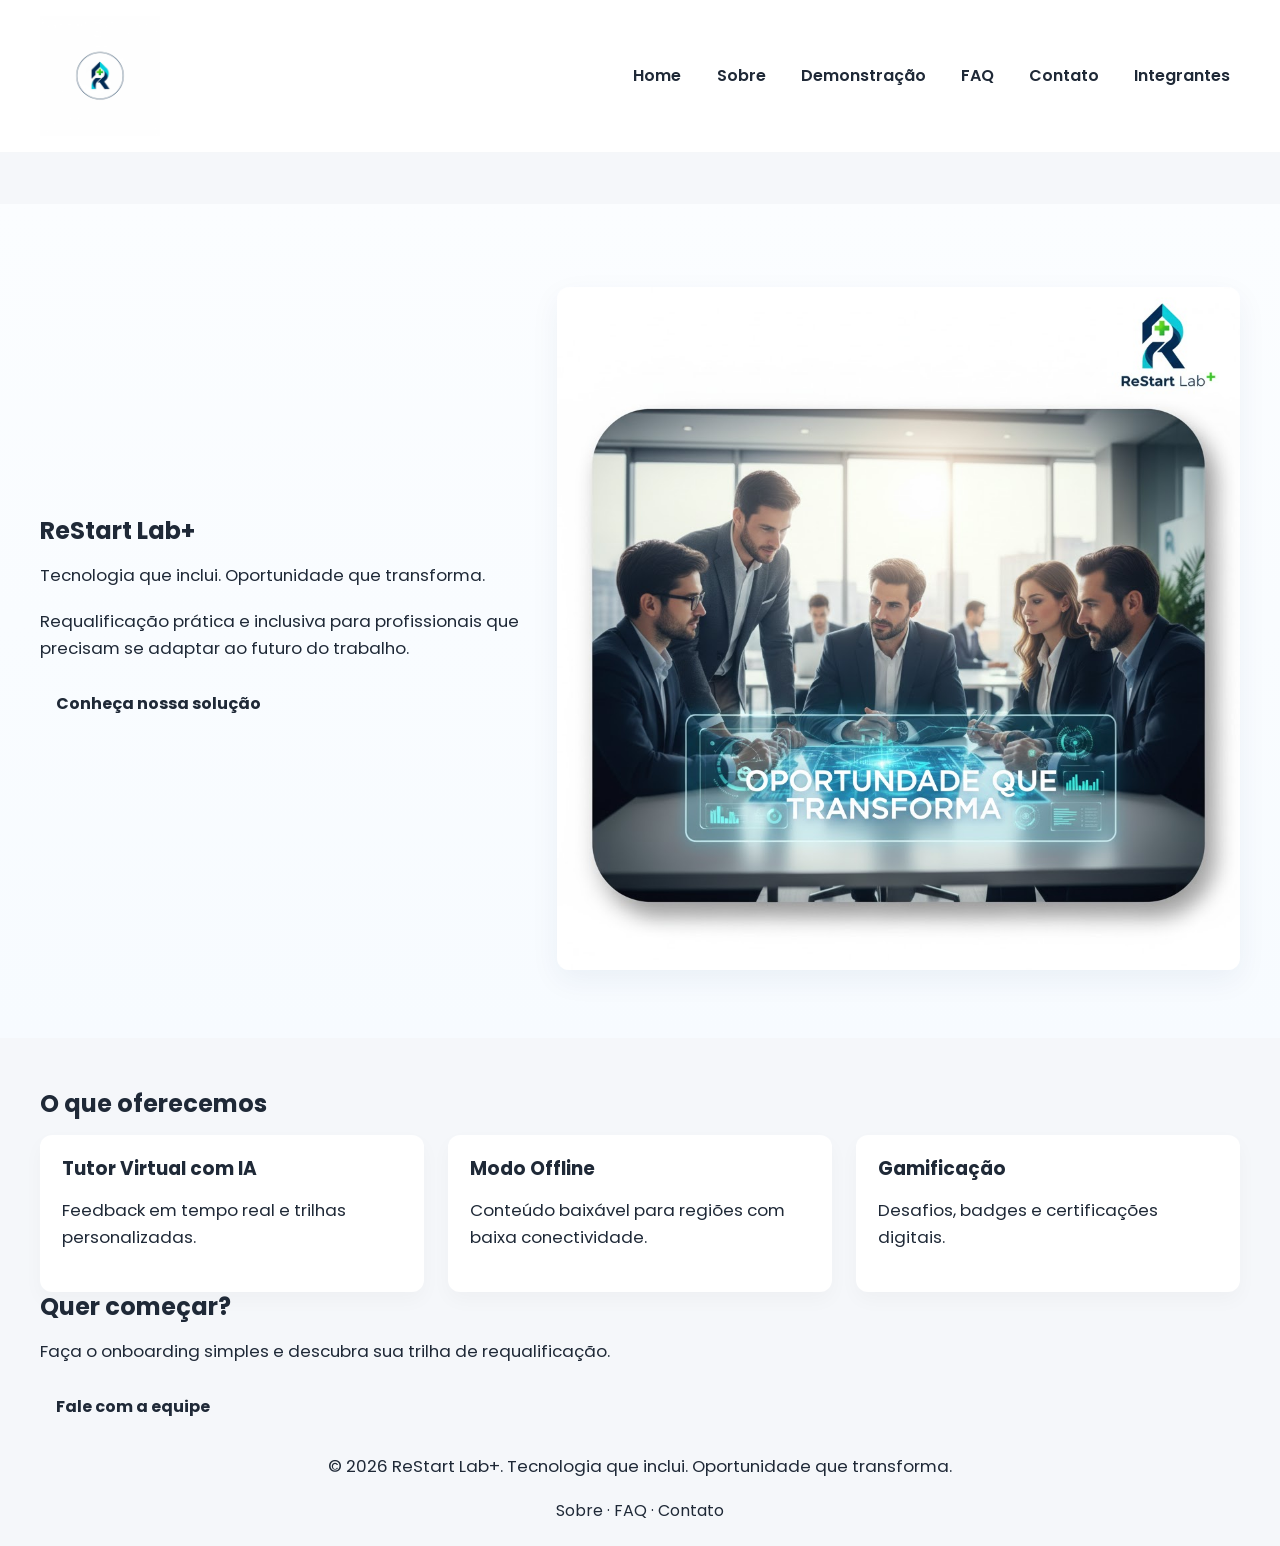
<file: index.html>
<!doctype html>
<html lang="pt-BR">
<head>
  <meta charset="utf-8" />
  <meta name="viewport" content="width=device-width,initial-scale=1" />
  <title>ReStart Lab+ — Tecnologia que inclui. Oportunidade que transforma.</title>
  <meta name="description" content="Plataforma de requalificação profissional inclusiva." />
  <link rel="stylesheet" href="css - estilização/reset.css" />
  <link rel="stylesheet" href="css - estilização/style_pages.css" />
  <link rel="stylesheet" href="css - estilização/components.css" />
  <link rel="stylesheet" href="css - estilização/responsividade.css" />
</head>
<body>
  <header class="site-header">
    <div class="container header-inner">
      <a href="index.html" class="brand">
        <img src="images_videos - images/logo.jpg" alt="ReStart Lab+ logo" class="logo">
      </a>
      <button id="btn-menu" class="hamburger" aria-label="Abrir menu">☰</button>
      <nav id="main-nav" class="main-nav" aria-label="Menu principal">
        <ul>
          <li><a href="index.html">Home</a></li>
          <li><a href="sobre.html">Sobre</a></li>
          <li><a href="demonstracao.html">Demonstração</a></li>
          <li><a href="faq.html">FAQ</a></li>
          <li><a href="contato.html">Contato</a></li>
          <li><a href="integrantes.html">Integrantes</a></li>
        </ul>
      </nav>
    </div>
  </header>

  <main>
    <section class="hero">
      <div class="container hero-inner">
        <div class="hero-text">
          <h1>ReStart Lab+</h1>
          <p class="slogan">Tecnologia que inclui. Oportunidade que transforma.</p>
          <p class="lead">Requalificação prática e inclusiva para profissionais que precisam se adaptar ao futuro do trabalho.</p>
          <a class="btn primary" href="solucao1.html">Conheça nossa solução</a>
        </div>
        <div class="hero-media">
          <img src="images_videos - images/hero_page index.jpg" alt="Ilustração ReStart Lab+" />
        </div>
      </div>
    </section>

    <section class="features container">
      <h2>O que oferecemos</h2>
      <div class="cards">
        <article class="card">
          <h3>Tutor Virtual com IA</h3>
          <p>Feedback em tempo real e trilhas personalizadas.</p>
        </article>
        <article class="card">
          <h3>Modo Offline</h3>
          <p>Conteúdo baixável para regiões com baixa conectividade.</p>
        </article>
        <article class="card">
          <h3>Gamificação</h3>
          <p>Desafios, badges e certificações digitais.</p>
        </article>
      </div>
    </section>

    <section class="callout container">
      <h2>Quer começar?</h2>
      <p>Faça o onboarding simples e descubra sua trilha de requalificação.</p>
      <a class="btn secondary" href="contato.html">Fale com a equipe</a>
    </section>
  </main>

  <footer class="site-footer">
    <div class="container">
      <p>© <span id="year"></span> ReStart Lab+. Tecnologia que inclui. Oportunidade que transforma.</p>
      <nav class="footer-nav">
        <a href="sobre.html">Sobre</a> · <a href="faq.html">FAQ</a> · <a href="contato.html">Contato</a>
      </nav>
    </div>
  </footer>

  <script src="js - pages_integration/menu.js"></script>
  <script src="js - pages_integration/hero.js"></script>
  <script src="js - pages_integration/pages_animation.js"></script>
  <script src="js - pages_integration/validation_forms.js"></script>
  
  <script>
    // pequeno script utilitário
    document.getElementById('year').textContent = new Date().getFullYear();
  </script>

  <!-- Botão Scroll to Top -->
  <button id="scrollTopBtn" class="scroll-top" aria-label="Voltar ao topo">↑</button>

</body>
</html>
</file>
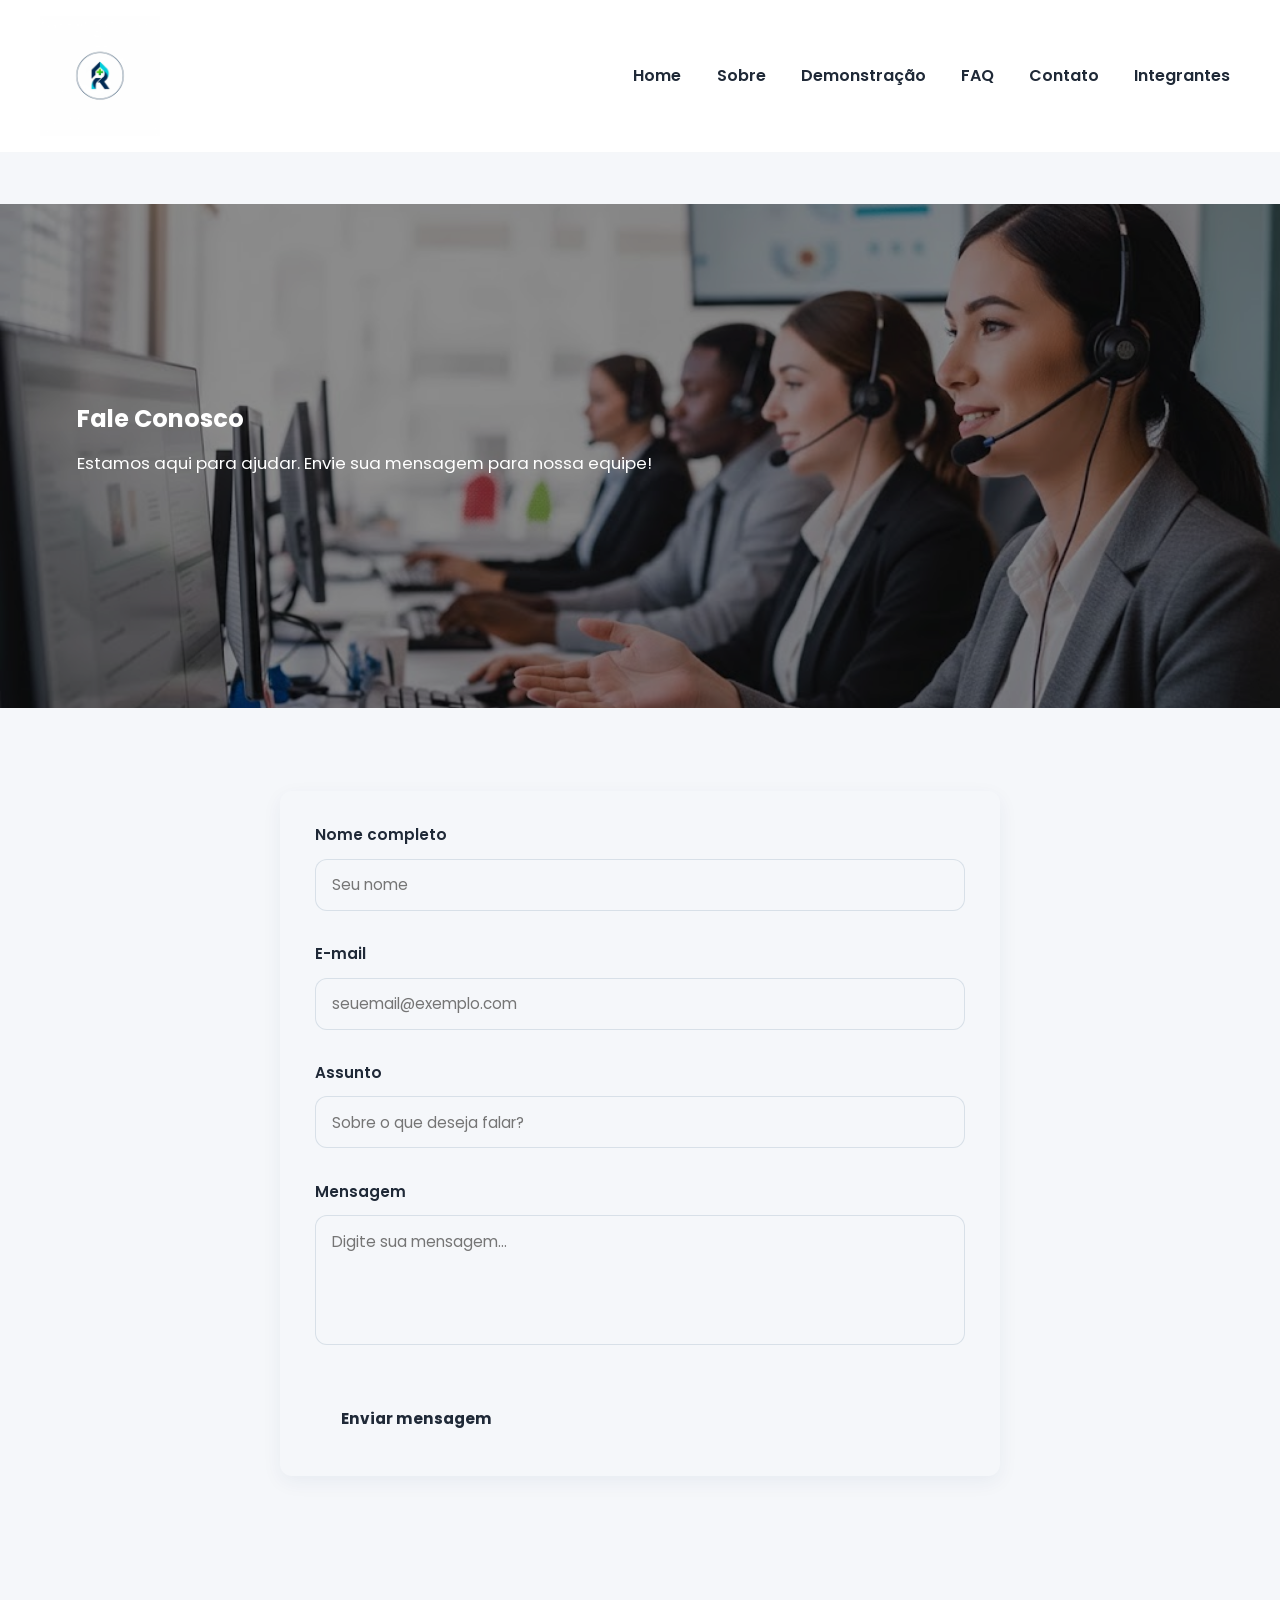
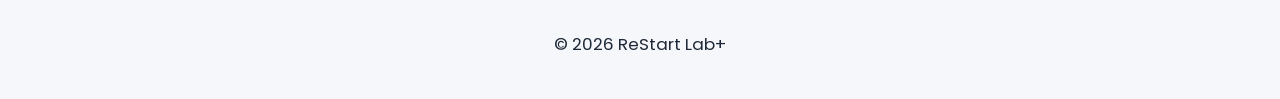
<file: contato.html>
<!doctype html>
<html lang="pt-BR">
<head>
  <meta charset="utf-8" />
  <meta name="viewport" content="width=device-width,initial-scale=1" />
  <title>Contato — ReStart Lab+</title>

  <link rel="stylesheet" href="css - estilização/reset.css" />
  <link rel="stylesheet" href="css - estilização/style_pages.css" />
  <link rel="stylesheet" href="css - estilização/components.css" />
  <link rel="stylesheet" href="css - estilização/responsividade.css" />

  <!-- estilo específico da página -->
  <link rel="stylesheet" href="css - pages adptativas/contato.css" />
</head>

<body>

  <!-- HEADER -->
  <header class="site-header">
    <div class="container header-inner">
      <a href="index.html" class="brand">
        <img src="images_videos - images/logo.jpg" alt="Logo ReStart Lab+" class ="logo">      </a>

      <button id="btn-menu" class="hamburger" aria-label="Abrir menu">☰</button>

      <nav id="main-nav" class="main-nav">
        <ul>
          <li><a href="index.html">Home</a></li>
          <li><a href="sobre.html">Sobre</a></li>
          <li><a href="demonstracao.html">Demonstração</a></li>
          <li><a href="faq.html">FAQ</a></li>
          <li><a href="contato.html" class="active">Contato</a></li>
          <li><a href="integrantes.html">Integrantes</a></li>
        </ul>
      </nav>
    </div>
  </header>


  <!-- ================= HERO CONTATO ================= -->
  <section class="hero-contato">
    <img src="images_videos - images/hero page_ contato.jpg" alt="Hero Contato" class="hero-img">

    <div class="hero-text">
      <h1>Fale Conosco</h1>
      <p>Estamos aqui para ajudar. Envie sua mensagem para nossa equipe!</p>
    </div>
  </section>


  <!-- ================= MAIN CONTENT ================= -->
  <main class="container">

    <section class="contact-section fade-up">

      <form class="contact-form" id="form-contato">

        <div class="form-group">
          <label for="nome">Nome completo</label>
          <input type="text" id="nome" name="nome" placeholder="Seu nome" required>
        </div>

        <div class="form-group">
          <label for="email">E-mail</label>
          <input type="email" id="email" name="email" placeholder="seuemail@exemplo.com" required>
        </div>

        <div class="form-group">
          <label for="assunto">Assunto</label>
          <input type="text" id="assunto" name="assunto" placeholder="Sobre o que deseja falar?" required>
        </div>

        <div class="form-group">
          <label for="mensagem">Mensagem</label>
          <textarea id="mensagem" name="mensagem" placeholder="Digite sua mensagem..." required></textarea>
        </div>

        <button type="submit" class="btn-cta">Enviar mensagem</button>

      </form>

      <p id="contato-status" class="form-status"></p>
    </section>

  </main>

  <footer class="site-footer container">
    <p>© <span id="year"></span> ReStart Lab+</p>
  </footer>


  <!-- SCRIPTS -->
  <script src="js - pages_integration/menu.js"></script>
  <script src="js - pages_integration/pages_animation.js"></script>
  <script src="js - pages_integration/validation_forms.js"></script>

  <script>
    document.getElementById('year').textContent = new Date().getFullYear();
  </script>

    <!-- Botão Scroll to Top -->
  <button id="scrollTopBtn" class="scroll-top" aria-label="Voltar ao topo">↑</button>

</body>
</html>
</file>
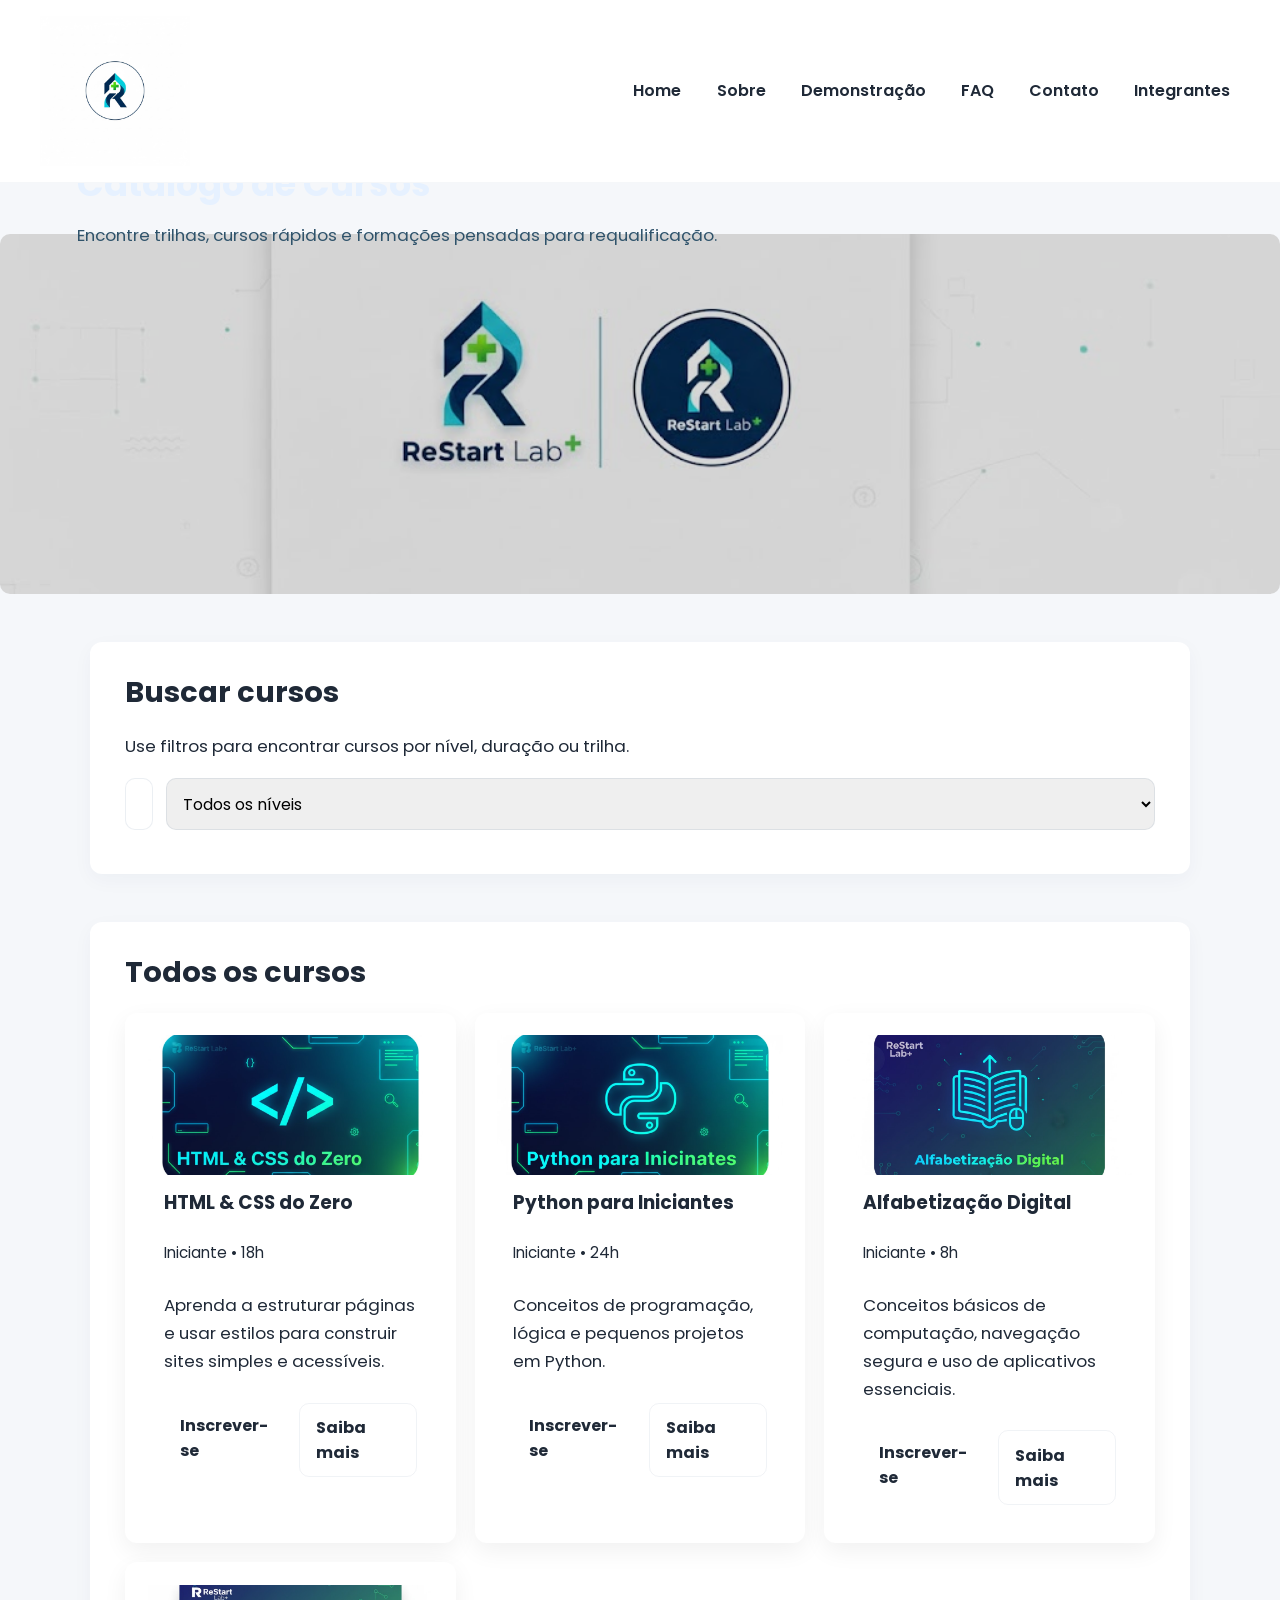
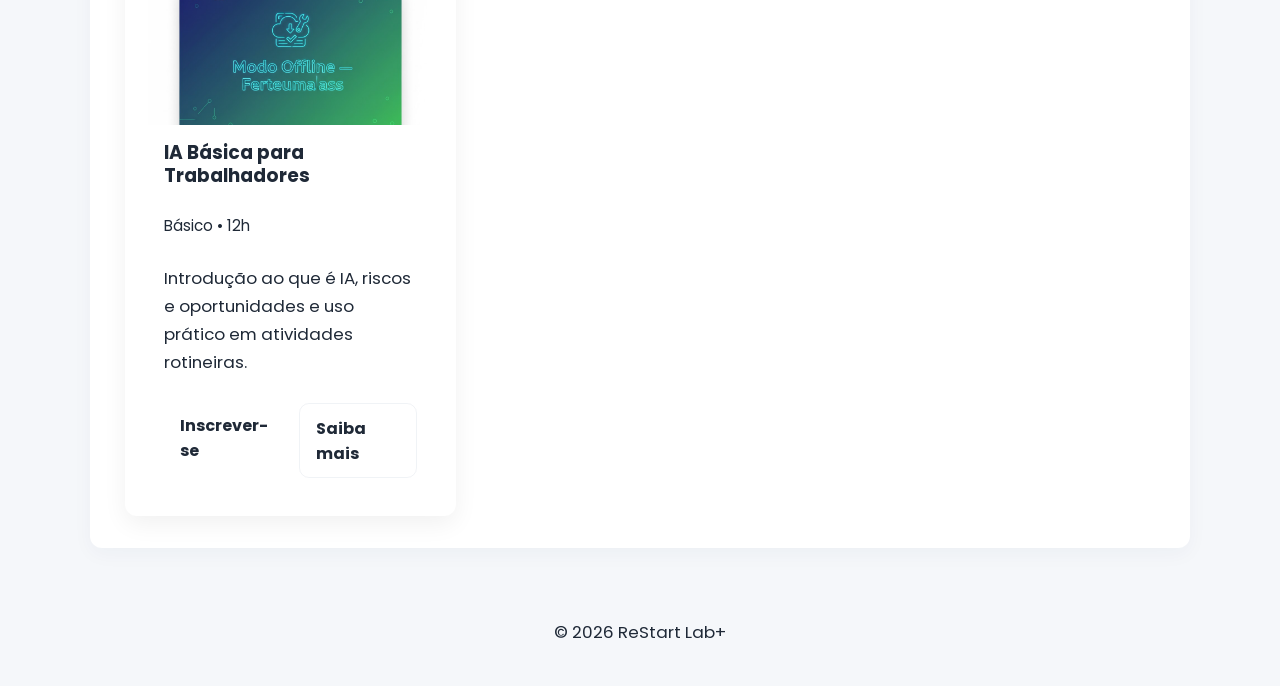
<file: cursos.html>
<!doctype html>
<html lang="pt-BR">
<head>
  <meta charset="utf-8" />
  <meta name="viewport" content="width=device-width,initial-scale=1" />
  <title>Cursos — ReStart Lab+</title>

  <link rel="stylesheet" href="css - estilização/reset.css" />
  <link rel="stylesheet" href="css - estilização/style_pages.css" />
  <link rel="stylesheet" href="css - estilização/components.css" />
  <link rel="stylesheet" href="css - pages adptativas/cursos.css" />
</head>
<body>
  <!-- HEADER (site padrão) -->
  <header class="site-header">
    <div class="container header-inner">
      <a href="index.html" class="brand">
        <img src="images_videos - images/logo.jpg" alt="ReStart Lab+" class="logo">
      </a>

      <button id="btn-menu" class="hamburger" aria-label="Abrir menu">☰</button>

      <nav id="main-nav" class="main-nav">
        <ul>
          <li><a href="index.html">Home</a></li>
          <li><a href="sobre.html">Sobre</a></li>
          <li><a href="demonstracao.html">Demonstração</a></li>
          <li><a href="faq.html">FAQ</a></li>
          <li><a href="contato.html">Contato</a></li>
          <li><a href="integrantes.html">Integrantes</a></li>
        </ul>
      </nav>
    </div>
  </header>

  <!-- HERO -->
  <section class="hero-single">
    <img src="images_videos - images/hero page_integrante.jpg" alt="Catálogo de cursos ReStart Lab+">
    <div class="hero-text">
      <h1>Catálogo de Cursos</h1>
      <p>Encontre trilhas, cursos rápidos e formações pensadas para requalificação.</p>
    </div>
  </section>

  <main class="container">
    <section class="section fade-up">
      <h2>Buscar cursos</h2>
      <p>Use filtros para encontrar cursos por nível, duração ou trilha.</p>

      <div class="search-row" style="display:flex; gap:.8rem; margin-top:1rem;">
        <input type="search" placeholder="Pesquisar curso (ex.: Python, HTML, IA)" style="flex:1; padding:.8rem; border-radius:10px; border:1px solid rgba(8,58,101,0.08);" />
        <select style="padding:.8rem; border-radius:10px; border:1px solid rgba(8,58,101,0.08);">
          <option>Todos os níveis</option>
          <option>Iniciante</option>
          <option>Intermediário</option>
          <option>Avançado</option>
        </select>
      </div>
    </section>

    <!-- grid de cursos -->
    <section class="section">
      <h2>Todos os cursos</h2>

      <div class="cards-container demo-grid">
        <!-- Real: HTML & CSS -->
        <article class="card course-card fade-up">
          <img src="images_videos - images/cursos - card1.jpg" alt="HTML & CSS do Zero">
          <div class="card-body">
            <h3>HTML & CSS do Zero</h3>
            <p class="meta">Iniciante • 18h</p>
            <p>Aprenda a estruturar páginas e usar estilos para construir sites simples e acessíveis.</p>
            <div class="card-actions">
              <a class="btn primary" href="#">Inscrever-se</a>
              <a class="btn ghost" href="#">Saiba mais</a>
            </div>
          </div>
        </article>

        <!-- Real: Python -->
        <article class="card course-card fade-up">
          <img src="images_videos - images/cursos - card2.jpg" alt="Python para Iniciantes">
          <div class="card-body">
            <h3>Python para Iniciantes</h3>
            <p class="meta">Iniciante • 24h</p>
            <p>Conceitos de programação, lógica e pequenos projetos em Python.</p>
            <div class="card-actions">
              <a class="btn primary" href="#">Inscrever-se</a>
              <a class="btn ghost" href="#">Saiba mais</a>
            </div>
          </div>
        </article>

        <!-- Fictício: Alfabetização Digital -->
        <article class="card course-card fade-up">
          <img src="images_videos - images/cursos - card3.jpg" alt="Alfabetização Digital">
          <div class="card-body">
            <h3>Alfabetização Digital</h3>
            <p class="meta">Iniciante • 8h</p>
            <p>Conceitos básicos de computação, navegação segura e uso de aplicativos essenciais.</p>
            <div class="card-actions">
              <a class="btn primary" href="#">Inscrever-se</a>
              <a class="btn ghost" href="#">Saiba mais</a>
            </div>
          </div>
        </article>

        <!-- Fictício: IA Básica -->
        <article class="card course-card fade-up">
          <img src="images_videos - images/demonstração - card4.jpg" alt="IA Básica para Trabalhadores">
          <div class="card-body">
            <h3>IA Básica para Trabalhadores</h3>
            <p class="meta">Básico • 12h</p>
            <p>Introdução ao que é IA, riscos e oportunidades e uso prático em atividades rotineiras.</p>
            <div class="card-actions">
              <a class="btn primary" href="#">Inscrever-se</a>
              <a class="btn ghost" href="#">Saiba mais</a>
            </div>
          </div>
        </article>

        <!-- mais cursos… (replicar conforme necessário) -->
      </div>
    </section>

  </main>

  <footer class="site-footer container">
    <p>© <span id="year-courses"></span> ReStart Lab+</p>
  </footer>

  <script src="js - pages_integration/menu.js"></script>
  <script src="js - pages_integration/pages_animation.js"></script>
  <script>document.getElementById('year-courses').textContent = new Date().getFullYear();</script>

    <!-- Botão Scroll to Top -->
  <button id="scrollTopBtn" class="scroll-top" aria-label="Voltar ao topo">↑</button>

</body>
</html>
</file>
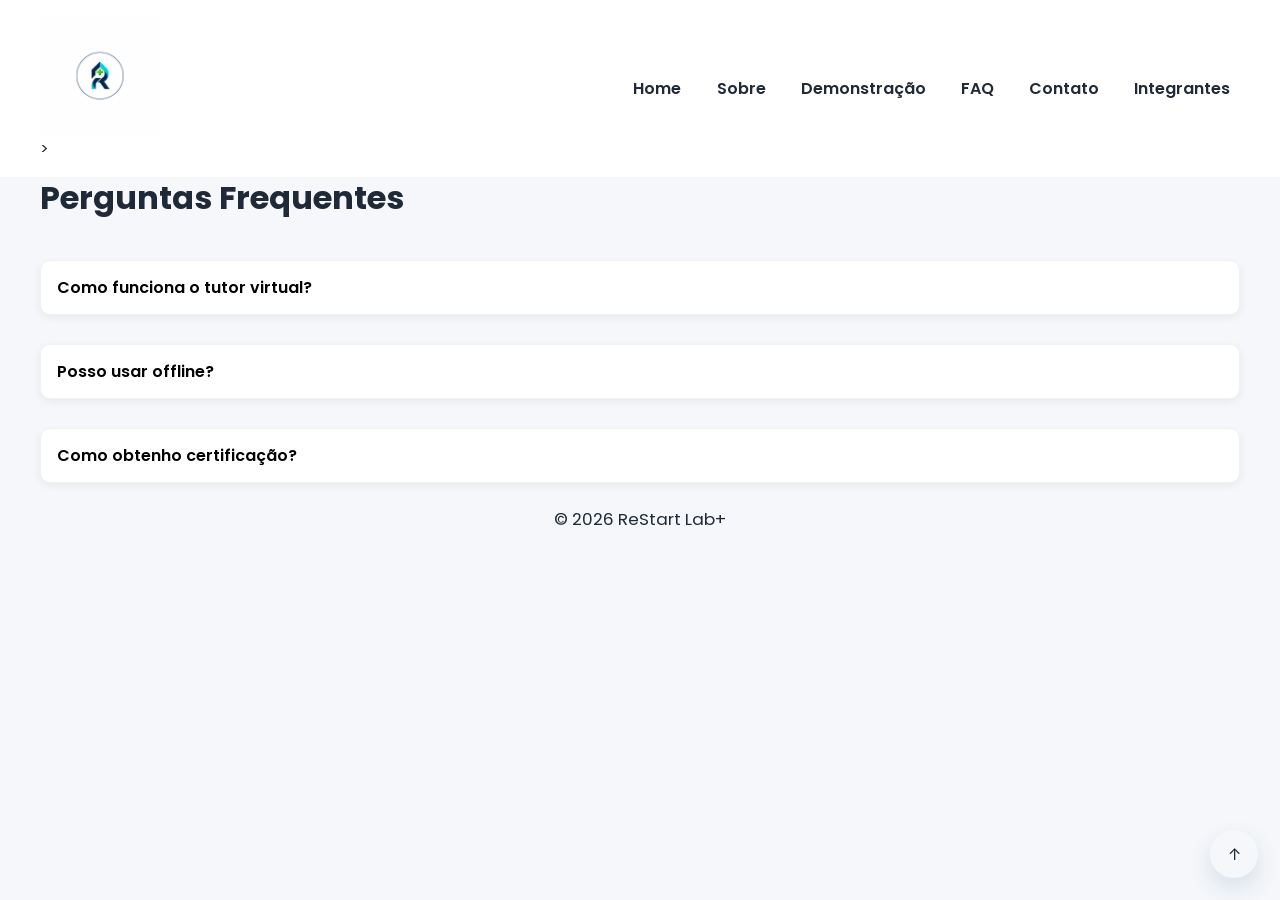
<file: faq.html>
<!doctype html>
<html lang="pt-BR">
<head>
  <meta charset="utf-8" />
  <meta name="viewport" content="width=device-width,initial-scale=1" />
  <title>FAQ — ReStart Lab+</title>
  <link rel="stylesheet" href="css - estilização/reset.css" />
  <link rel="stylesheet" href="css - estilização/style_pages.css" />
  <link rel="stylesheet" href="css - estilização/components.css" />
  <link rel="stylesheet" href="css - estilização/responsividade.css" />

   <!-- estilo específico da página -->
  <link rel="stylesheet" href="css - pages adptativas/faq.css" />
</head>
<body>
  <!-- header/nav -->
  <header class="site-header">
    <div class="container header-inner">
      <a href="index.html" class="brand"><img src="images_videos - images/logo.jpg " alt="Logo ReStart Lab+"  class ="logo"> ></a>
      <button id="btn-menu" class="hamburger" aria-label="Abrir menu">☰</button>
      <nav id="main-nav" class="main-nav">
        <ul>
          <li><a href="index.html">Home</a></li>
          <li><a href="sobre.html">Sobre</a></li>
          <li><a href="demonstracao.html">Demonstração</a></li>
          <li><a href="faq.html">FAQ</a></li>
          <li><a href="contato.html">Contato</a></li>
          <li><a href="integrantes.html">Integrantes</a></li>
        </ul>
      </nav>
    </div>
  </header>

  <main class="container">
    <h1>Perguntas Frequentes</h1>
    <div class="faq">
      <button class="faq-question">Como funciona o tutor virtual?</button>
      <div class="faq-answer">O tutor usa regras e IA para sugerir trilhas e dar feedback prático.</div>

      <button class="faq-question">Posso usar offline?</button>
      <div class="faq-answer">Sim — o modo offline baixa trilhas selecionadas.</div>

      <button class="faq-question">Como obtenho certificação?</button>
      <div class="faq-answer">Ao completar os módulos e passar nas avaliações, você obtém um certificado digital.</div>
    </div>
  </main>

  <footer class="site-footer container">
    <p>© <span id="year4"></span> ReStart Lab+</p>
  </footer>
   
  <script src="js - pages_integration/menu.js"></script>
  <script src="js - pages_integration/hero.js"></script>
  <script src="js - pages_integration/pages_animation.js"></script>
  <script src="js - pages_integration/validation_forms.js"></script>

  <script src="js - pages_integration/faq.js"></script>
 

  <script>document.getElementById('year4').textContent = new Date().getFullYear();</script>
  
  <!-- Botão Scroll to Top -->
  <button id="scrollTopBtn" class="scroll-top" aria-label="Voltar ao topo">↑</button>
</body>
</html>
</file>
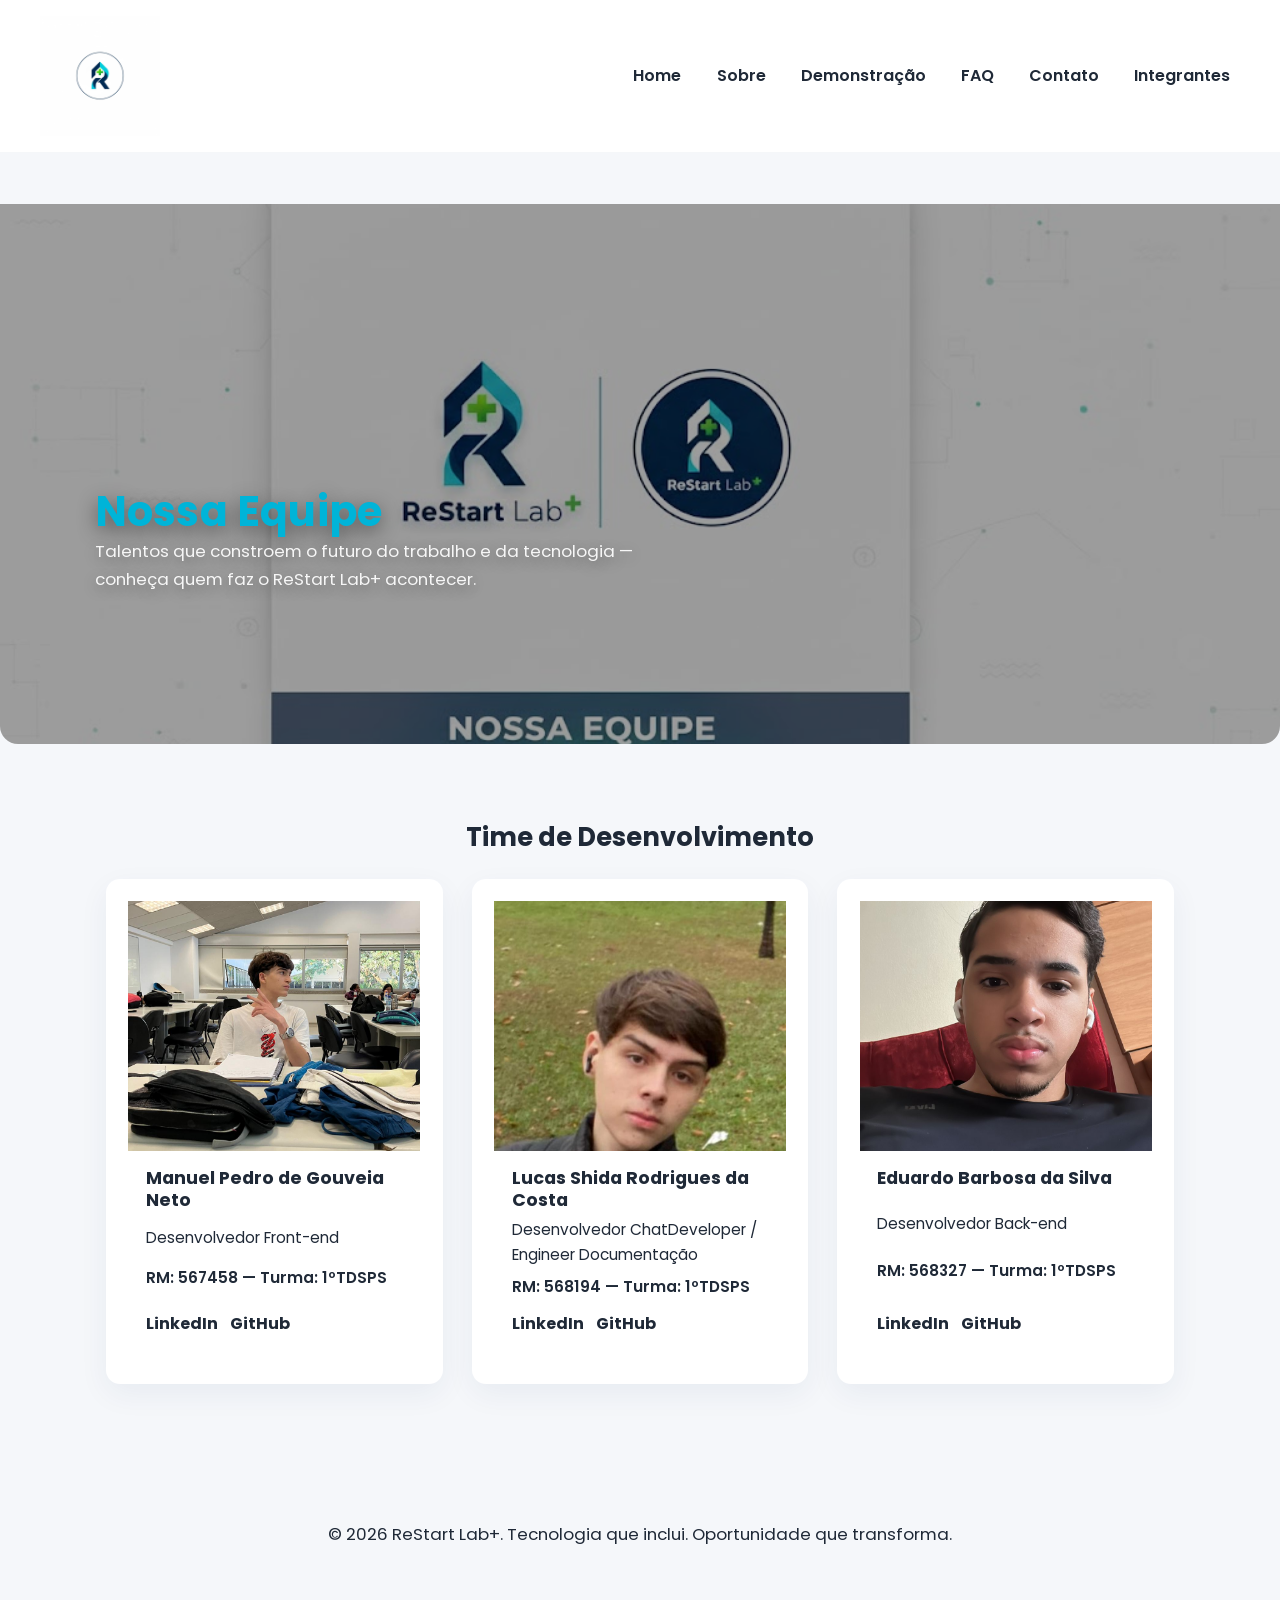
<file: integrantes.html>
<!doctype html>
<html lang="pt-BR">
<head>
  <meta charset="utf-8" />
  <meta name="viewport" content="width=device-width,initial-scale=1" />
  <title>Integrantes — ReStart Lab+</title>

  <!-- estilos globais (já existentes no projeto) -->
  <link rel="stylesheet" href="css - estilização/reset.css" />
  <link rel="stylesheet" href="css - estilização/style_pages.css" />
  <link rel="stylesheet" href="css - estilização/components.css" />
  <link rel="stylesheet" href="css - estilização/responsividade.css" />

  <!-- estilo específico da página -->
  <link rel="stylesheet" href="css - pages adptativas/integrantes.css   " />
</head>
<body>
  <!-- Header / Nav: reutilizar o mesmo markup do index -->
  <header class="site-header">
    <div class="container header-inner">
      <a href="index.html" class="brand"><img src="images_videos - images/logo.jpg" alt="ReStart Lab+ logo" class="logo"></a>
      <button id="btn-menu" class="hamburger" aria-label="Abrir menu">☰</button>
      <nav id="main-nav" class="main-nav" aria-label="Menu principal">
        <ul>
          <li><a href="index.html">Home</a></li>
          <li><a href="sobre.html">Sobre</a></li>
          <li><a href="demonstracao.html">Demonstração</a></li>
          <li><a href="faq.html">FAQ</a></li>
          <li><a href="contato.html">Contato</a></li>
          <li><a href="integrantes.html" aria-current="page">Integrantes</a></li>
        </ul>
      </nav>
    </div>
  </header>

  <!-- HERO com imagem (image path vindo do upload) -->
  <section class="hero-integrantes">
    <img src="images_videos - images/hero page_integrante.jpg" alt="Nossa equipe - ReStart Lab+" class="hero-img">
    <div class="hero-text fade-up">
      <h1>Nossa Equipe</h1>
      <p>Talentos que constroem o futuro do trabalho e da tecnologia — conheça quem faz o ReStart Lab+ acontecer.</p>
    </div>
  </section>

  <main class="container">
    <section class="integrantes-section">
      <h2>Time de Desenvolvimento</h2>

      <div class="cards-container">
        <!-- Card 1 -->
        <article class="card fade-up">
          <img src="images_videos - images/Manuel Pedro_integrante.jpg" alt="Manuel Pedro">
          <div class="card-body">
            <h3>Manuel Pedro de Gouveia Neto</h3>
            <p>Desenvolvedor Front-end</p>
            <p class="rm">RM: 567458 — Turma: 1ºTDSPS</p>
            <div class="links">
              <a href="https://www.linkedin.com/in/manuel-pedro-gouveia-neto-89928638a/" target="_blank" rel="noopener">LinkedIn</a>
              <a href="https://github.com/Mpescorpion" target="_blank" rel="noopener">GitHub</a>
            </div>
          </div>
        </article>

        <!-- Card 2 -->
        <article class="card fade-up">
          <img src="images_videos - images/Lucas shida_integrante.jpg" alt="Lucas Shida">
          <div class="card-body">
            <h3>Lucas Shida Rodrigues da Costa</h3>
            <p>Desenvolvedor ChatDeveloper / Engineer Documentação</p>
            <p class="rm">RM: 568194 — Turma: 1ºTDSPS</p>
            <div class="links">
              <a href="http://www.linkedin.com/in/lucas-shida" target="_blank" rel="noopener">LinkedIn</a>
              <a href="https://github.com/LucasShida" target="_blank" rel="noopener">GitHub</a>
            </div>
          </div>
        </article>

        <!-- Card 3 -->
        <article class="card fade-up">
          <img src="images_videos - images/Eduardo Barbosa_integrante.jpg" alt="Eduardo Barbosa">
          <div class="card-body">
            <h3>Eduardo Barbosa da Silva</h3>
            <p>Desenvolvedor Back-end</p>
            <p class="rm">RM: 568327 — Turma: 1ºTDSPS</p>
            <div class="links">
              <a href="https://www.linkedin.com/in/eduardo-barbosa-9a2a8a37b" target="_blank" rel="noopener">LinkedIn</a>
              <a href="https://github.com/Eduardo-web7" target="_blank" rel="noopener">GitHub</a>
            </div>
          </div>
        </article>

        <!-- Adicione mais cards conforme necessário -->
      </div>
    </section>
  </main>

  <footer class="site-footer container">
    <p>© <span id="yearTeam"></span> ReStart Lab+. Tecnologia que inclui. Oportunidade que transforma.</p>
  </footer>

  <!-- scripts -->
  <script src="js - pages_integration/menu.js"></script>
  <script src="js - pages_integration/hero.js"></script>
  <script src="js - pages_integration/pages_animation.js"></script>
  <script src="js - pages_integration/validation_forms.js"></script>
  <script src="js - pages_integration/integrantes_animation.js"></script>
  
  <script>
    document.getElementById('yearTeam').textContent = new Date().getFullYear();
  </script>

  <!-- Botão Scroll to Top -->
 <button id="scrollTopBtn" class="scroll-top" aria-label="Voltar ao topo">↑</button>

</body>
</html>
</file>
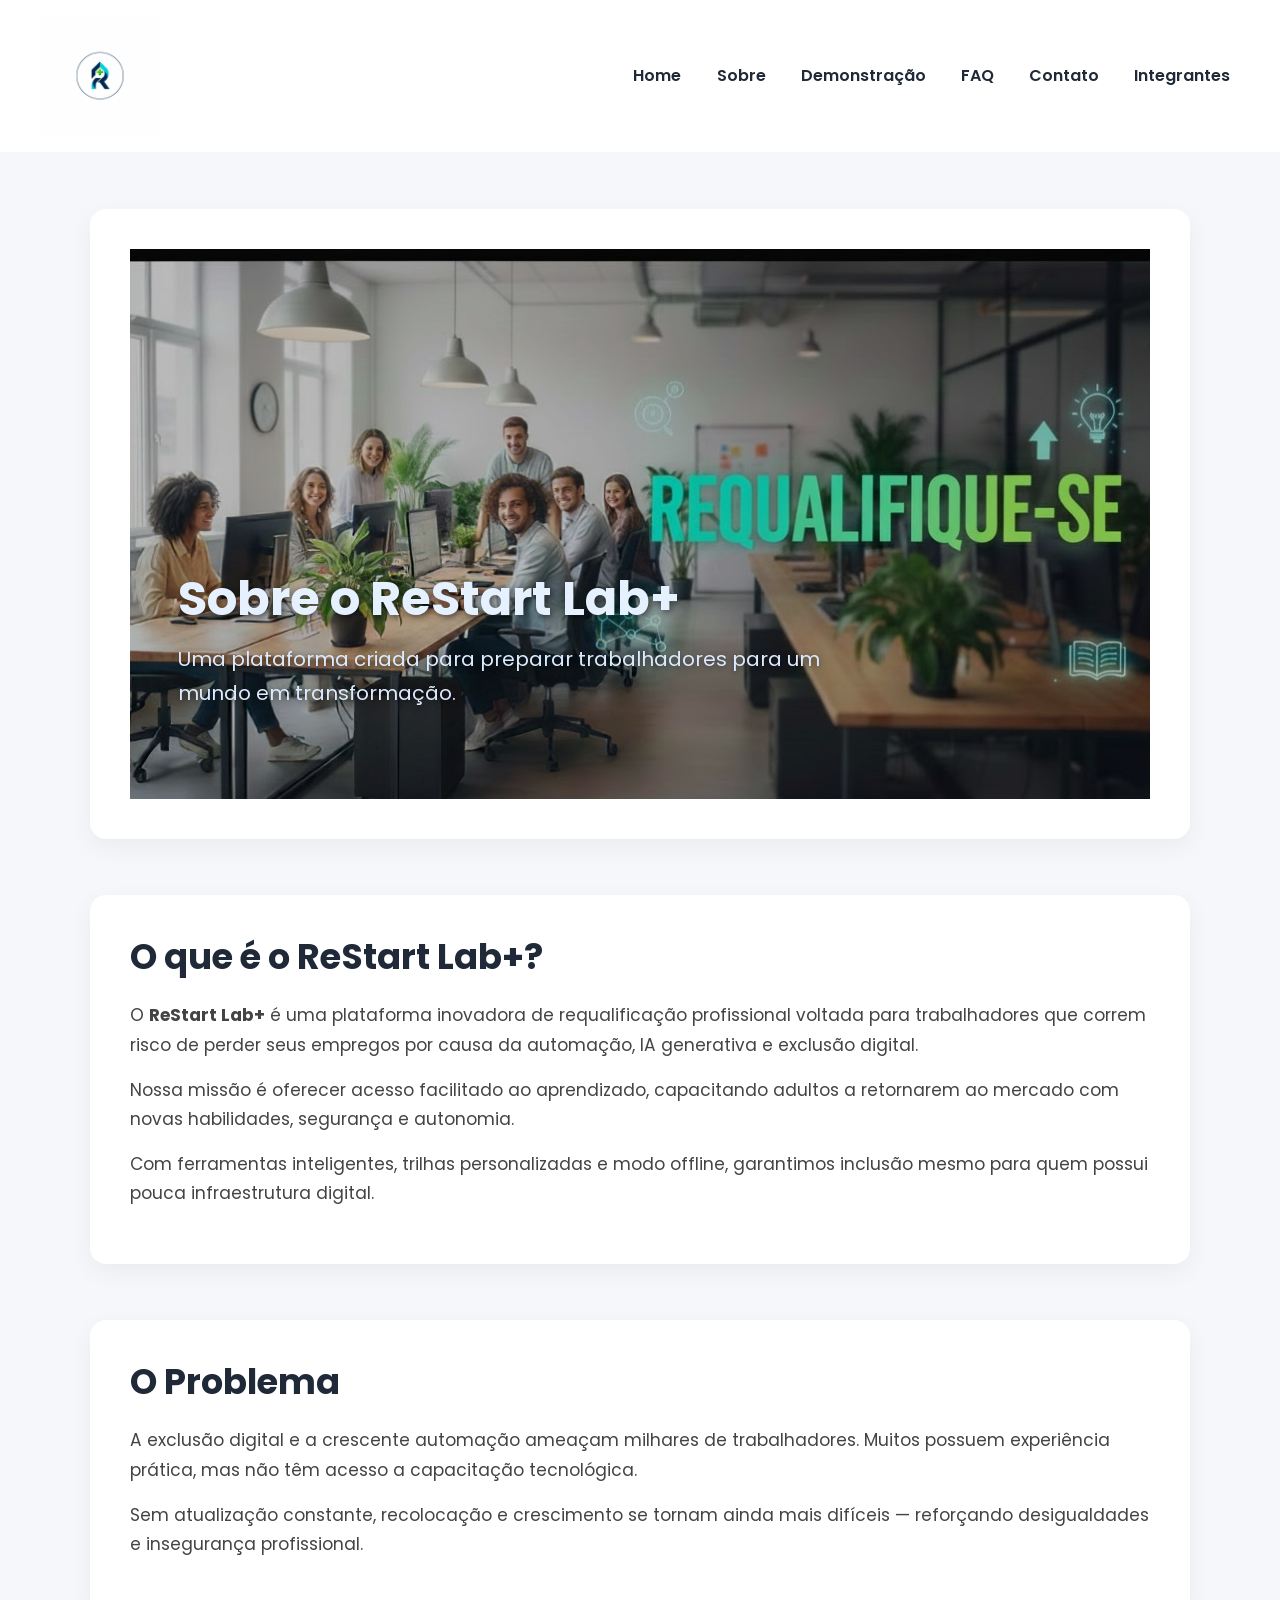
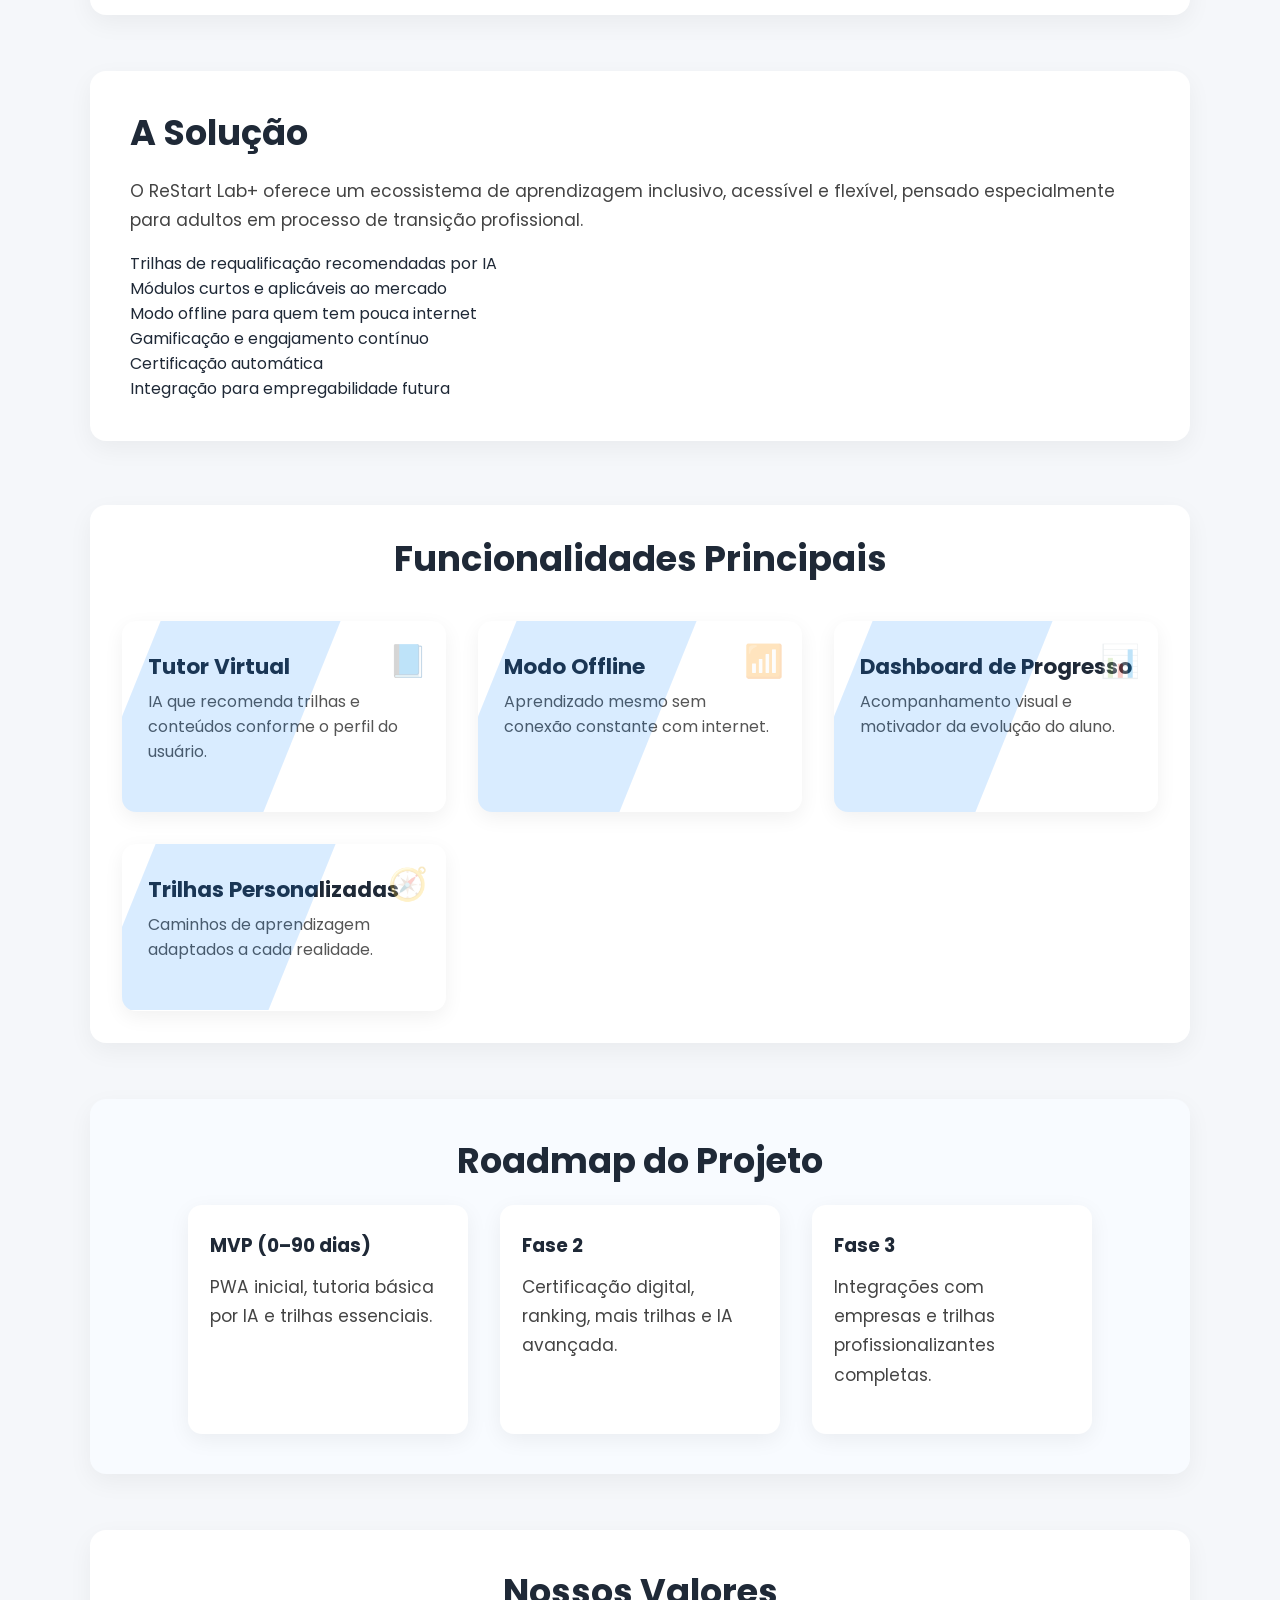
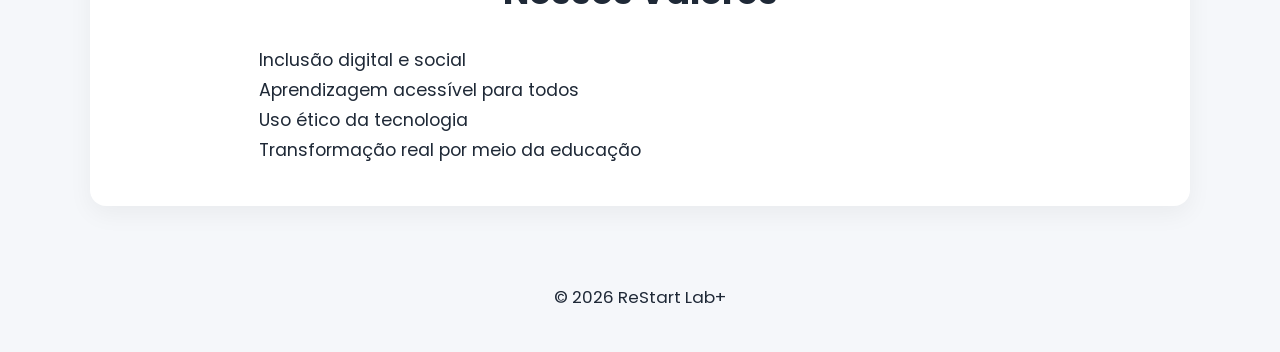
<file: sobre.html>
<!doctype html>
<html lang="pt-BR">
<head>
  <meta charset="utf-8" />
  <meta name="viewport" content="width=device-width,initial-scale=1" />
  <title>Sobre — ReStart Lab+</title>

  <link rel="stylesheet" href="css - estilização/reset.css" />
  <link rel="stylesheet" href="css - estilização/style_pages.css" />
  <link rel="stylesheet" href="css - estilização/components.css" />
  <link rel="stylesheet" href="css - estilização/responsividade.css" />

  <!-- estilo específico da página -->
  <link rel="stylesheet" href="css - pages adptativas/sobre.css" />
</head>

<body>

  <!-- HEADER -->
  <header class="site-header">
    <div class="container header-inner">
      <a href="index.html" class="brand">
        <img src="images_videos - images/logo.jpg" alt="Logo ReStart Lab+" class="logo">
      </a>

      <button id="btn-menu" class="hamburger" aria-label="Abrir menu">☰</button>

      <nav id="main-nav" class="main-nav">
        <ul>
          <li><a href="index.html">Home</a></li>
          <li><a href="sobre.html" class="active">Sobre</a></li>
          <li><a href="demonstracao.html">Demonstração</a></li>
          <li><a href="faq.html">FAQ</a></li>
          <li><a href="contato.html">Contato</a></li>
          <li><a href="integrantes.html">Integrantes</a></li>
        </ul>
      </nav>
    </div>
  </header>

  <!-- HERO -->
  <section class="hero-single fade-in">
    <img src="images_videos - images/hero page_sobrePj.jpeg" alt="Requalificação Profissional">
    <div class="hero-text">
      <h1>Sobre o ReStart Lab+</h1>
      <p>Uma plataforma criada para preparar trabalhadores para um mundo em transformação.</p>
    </div>
  </section>

  <!-- MAIN -->
  <main>

    <!-- O PROJETO -->
    <section class="sobre-detalhes fade-up">
      <h2>O que é o ReStart Lab+?</h2>
      <p>
        O <strong>ReStart Lab+</strong> é uma plataforma inovadora de requalificação profissional voltada para 
        trabalhadores que correm risco de perder seus empregos por causa da automação, IA generativa e exclusão digital.
      </p>
      <p>
        Nossa missão é oferecer acesso facilitado ao aprendizado, capacitando adultos a retornarem ao mercado com novas habilidades, segurança e autonomia.
      </p>
      <p>
        Com ferramentas inteligentes, trilhas personalizadas e modo offline, garantimos inclusão mesmo para quem possui pouca infraestrutura digital.
      </p>
    </section>

    <!-- O PROBLEMA -->
    <section class="problema fade-up">
      <h2>O Problema</h2>
      <p>
        A exclusão digital e a crescente automação ameaçam milhares de trabalhadores. Muitos possuem experiência prática, 
        mas não têm acesso a capacitação tecnológica.
      </p>
      <p>
        Sem atualização constante, recolocação e crescimento se tornam ainda mais difíceis — reforçando desigualdades e insegurança profissional.
      </p>
    </section>

    <!-- A SOLUÇÃO -->
    <section class="solucao fade-up">
      <h2>A Solução</h2>
      <p>
        O ReStart Lab+ oferece um ecossistema de aprendizagem inclusivo, acessível e flexível, pensado especialmente para adultos em processo de transição profissional.
      </p>

      <ul>
        <li>Trilhas de requalificação recomendadas por IA</li>
        <li>Módulos curtos e aplicáveis ao mercado</li>
        <li>Modo offline para quem tem pouca internet</li>
        <li>Gamificação e engajamento contínuo</li>
        <li>Certificação automática</li>
        <li>Integração para empregabilidade futura</li>
      </ul>
    </section>

    <!-- FUNCIONALIDADES (CARDS) -->
    <section class="funcionalidades fade-up">
      <h2>Funcionalidades Principais</h2>

      <div class="cards-container">
        <div class="card fade-up">
          <h3>Tutor Virtual</h3>
          <p>IA que recomenda trilhas e conteúdos conforme o perfil do usuário.</p>
        </div>

        <div class="card fade-up">
          <h3>Modo Offline</h3>
          <p>Aprendizado mesmo sem conexão constante com internet.</p>
        </div>

        <div class="card fade-up">
          <h3>Dashboard de Progresso</h3>
          <p>Acompanhamento visual e motivador da evolução do aluno.</p>
        </div>

        <div class="card fade-up">
          <h3>Trilhas Personalizadas</h3>
          <p>Caminhos de aprendizagem adaptados a cada realidade.</p>
        </div>
      </div>
    </section>

    <!-- ROADMAP -->
    <section class="roadmap fade-up">
      <h2>Roadmap do Projeto</h2>

      <div class="roadmap-timeline">
        <div class="roadmap-item fade-up">
          <h3>MVP (0–90 dias)</h3>
          <p>PWA inicial, tutoria básica por IA e trilhas essenciais.</p>
        </div>

        <div class="roadmap-item fade-up">
          <h3>Fase 2</h3>
          <p>Certificação digital, ranking, mais trilhas e IA avançada.</p>
        </div>

        <div class="roadmap-item fade-up">
          <h3>Fase 3</h3>
          <p>Integrações com empresas e trilhas profissionalizantes completas.</p>
        </div>
      </div>
    </section>

    <!-- VALORES -->
    <section class="ideas fade-up">
      <h2>Nossos Valores</h2>
      <ul>
        <li>Inclusão digital e social</li>
        <li>Aprendizagem acessível para todos</li>
        <li>Uso ético da tecnologia</li>
        <li>Transformação real por meio da educação</li>
      </ul>
    </section>

  </main>

  <footer class="site-footer container">
    <p>© <span id="year3"></span> ReStart Lab+</p>
  </footer>

  <!-- SCRIPTS -->
  <script src="js - pages_integration/menu.js"></script>
  <script src="js - pages_integration/pages_animation.js"></script>

  <script>
    document.getElementById('year3').textContent = new Date().getFullYear();
  </script>

  <!-- Botão Scroll to Top -->
  <button id="scrollTopBtn" class="scroll-top" aria-label="Voltar ao topo">↑</button>

</body>
</html>
</file>
<file: css - estilização/style_pages.css>
/* style_pages.css — global */

@import url('https://fonts.googleapis.com/css2?family=Inter:wght@300;400;600;700&family=Poppins:wght@600;700&display=swap');

:root{
  --primary: var(--blue-dark);
  --accent: var(--blue-light);
  --success: var(--green);
  --cta: var(--orange);
  --bg-surface: #ffffff;
  --muted-txt: var(--muted);
  --radius: 12px;

  /* spacing base */
  --space-section: 3.2rem;
  --space-block: 1.6rem;
}

/* ============================= */
/* HEADER */
/* ============================= */
.site-header{
  background: var(--bg-surface);
  position: sticky;
  top: 0;
  z-index: 60;
  border-bottom: 1px solid rgba(8,58,101,0.04);
}
.header-inner{
  display:flex;
  align-items:center;
  justify-content:space-between;
  gap:1rem;
  padding:1rem 0;
}

.brand .logo{ 
  height:auto; 
  width: 150px;
 }

/* NAV */
.main-nav ul{ display:flex; gap:1rem; align-items:center; }
.main-nav a{ padding:0.45rem 0.6rem; border-radius:8px; font-weight:600; color:var(--primary); }
.main-nav a:hover{ color:var(--accent); }

/* Hamburger (mobile) */
.hamburger{ display:none; background:none; border:none; font-size:1.6rem; }

/* ============================= */
/* HERO */
/* ============================= */
.hero{
  padding:3.2rem 0;
  background: linear-gradient(180deg, #fbfdff 0%, #f7fbff 100%);
}
.hero-inner{
  display:flex;
  gap:2rem;
  align-items:center;
  justify-content:space-between;
  padding:1rem 0;
}
.hero-left{ max-width:620px; }

/* TITLES / TEXT STANDARDIZATION */
h1, h2, h3 {
  margin-bottom: 1rem;
  line-height: 1.25;
}

p {
  margin-bottom: 1.1rem;
  line-height: 1.65;
  font-size: 1.05rem;
  color: var(--primary);
}

/* hero specifics */
.hero-title{
  font-family: 'Poppins', sans-serif;
  font-size:2.4rem;
  line-height:1.05;
  color:var(--primary);
}

.hero-slogan{
  color:var(--success);
  font-weight:700;
  margin:0.6rem 0;
}

.hero-lead{ 
  color:var(--muted-txt);
  margin-bottom:1rem; 
}

/* text-slider */
.text-slider{
  font-weight:700;
  font-size:1.25rem;
  color:var(--primary);
  min-height:44px;
  margin:0.6rem 0;
  position:relative;
  overflow:hidden;
}
.text-slide{
  opacity:0;
  transform: translateY(12px);
  transition: transform .5s ease, opacity .45s ease;
  position:absolute;
  left:0;
  right:0;
}
.text-slide.active{
  opacity:1;
  transform: translateY(0);
  position:relative;
}

/* CTA buttons */
.btn{
  display:inline-block;
  padding:0.7rem 1rem;
  border-radius:10px;
  font-weight:700;
}
.btn.primary{ background:var(--primary); color:var(--white); }
.btn.ghost{ background:transparent; color:var(--primary); border:1px solid rgba(8,58,101,0.06); }

/* hero image */
.hero-media{
  width:48%;
  min-width:280px;
  border-radius:12px;
  overflow:hidden;
  box-shadow:0 10px 30px rgba(8,58,101,0.06);
}

/* ============================= */
/* SECTION STANDARDS */
/* ============================= */
section {
  margin-top: var(--space-section);
  margin-bottom: var(--space-section);
}

.section { 
  max-width:1100px; 
  margin:3rem auto; 
  padding:2rem 2.2rem;
  background:var(--bg-surface);
  border-radius:var(--radius);
  box-shadow:0 6px 20px rgba(8,58,101,0.04); 
}

.section h2 {
  margin-bottom: 1.4rem;
  font-size: 1.8rem;
  font-weight: 700;
  color: var(--primary);
}

.section p {
  color: var(--primary);
}

/* ============================= */
/* CARDS */
/* ============================= */
.cards{
  display:grid;
  grid-template-columns: repeat(auto-fit, minmax(260px,1fr));
  gap:1.5rem;
}
.card{
  padding:1.4rem;
  border-radius:12px;
  background:#fff;
  box-shadow:0 8px 20px rgba(0,0,0,0.03);
  transition: transform .32s ease, box-shadow .32s ease;
}
.card:hover{
  transform: translateY(-6px);
  box-shadow:0 18px 40px rgba(8,58,101,0.06);
}

/* ============================= */
/* FOOTER */
/* ============================= */
.site-footer{
  padding:1.4rem 0;
  text-align:center;
  color:var(--muted-txt);
}

/* Accessibility */
.sr-only{
  position:absolute;
  left:-9999px;
  top:auto;
  width:1px;
  height:1px;
  overflow:hidden;
}
</file>
<file: css - estilização/components.css>
/* components.css - components & form styles */
/* Buttons */
.btn { border: none; outline: none; cursor: pointer; border-radius:10px; }
.btn.primary { background:var(--primary); color:var(--white); padding:10px 16px; }
.btn.primary:hover { transform: translateY(-3px); }

/* Forms */
label { display:block; margin-bottom:6px; font-weight:600; color:var(--primary); }
input, textarea, select { width:100%; padding:10px 12px; border-radius:10px; border:1px solid #e6eef6; margin-bottom:12px; font-size:1rem; }
input:focus, textarea:focus{ outline:3px solid rgba(0,180,216,0.12); border-color:var(--accent); }

/* FAQ accordion */
.faq .faq-question { width:100%; text-align:left; padding:14px 16px; background:#fff; border:1px solid #eef2f6; border-radius:10px; cursor:pointer; display:flex; justify-content:space-between; align-items:center; margin-top:10px; }
.faq .faq-answer { padding:12px 14px; display:none; color:var(--muted-txt); }

/* Animations - reused classes */
.fade-up { opacity:0; transform: translateY(30px); transition: opacity .85s ease, transform .85s ease; }
.fade-up.visible { opacity:1; transform: translateY(0); }

.fade-in { opacity:0; transition: opacity .9s ease; }
.fade-in.visible { opacity:1; }

/* scroll-to-top button */
#scrollTopBtn{ display:none; position:fixed; right:22px; bottom:22px; width:48px; height:48px; border-radius:50%; background:var(--cta); color: var(--primary); box-shadow:0 10px 24px rgba(8,58,101,0.12); z-index:90; display:flex; align-items:center; justify-content:center; }
#scrollTopBtn:hover{ transform:scale(1.06); }
</file>
<file: css - estilização/responsividade.css>
/* responsive.css - mobile first adjustments */
.hero-inner{ flex-direction:column; text-align:center; }
.hero-media{ width:100%; margin-top:1rem; }
.main-nav{ display:none; }
.hamburger{ display:block; }
 .brand .logo {
  height: 120px;  
  width:auto;
  display: block; 

  }


/* layout components default */
.cards{ grid-template-columns: 1fr; }

/* tablets and up */
@media(min-width:768px){
  .hero-inner{ flex-direction:row; text-align:left; align-items:center; }
  .main-nav{ display:block; }
  .hamburger{ display:none; }
  .cards{ grid-template-columns: repeat(2, 1fr); }
}

/* desktop */
@media(min-width:1100px){
  .hero-title{ font-size:2.8rem; }
  .cards{ grid-template-columns: repeat(3, 1fr); }
}
</file>
<file: css - pages adptativas/contato.css>
/* ======== CONTATO — PAGE STYLES ========= */

.contact-section {
  margin-top: 2rem;
  padding: 2rem 1rem 4rem;
}

.contact-form {
  background: var(--white);
  padding: 2rem 2.2rem;
  border-radius: var(--radius);
  box-shadow: 0 6px 20px rgba(8,58,101,0.06);
  max-width: 720px;
  margin: 0 auto;
}

.form-group {
  margin-bottom: 1.2rem;
  display: flex;
  flex-direction: column;
  gap: .4rem;
}

.contact-form label {
  font-weight: 600;
  color: var(--blue-dark);
  font-size: .95rem;
}

.contact-form input,
.contact-form textarea {
  padding: .85rem 1rem;
  border: 1px solid rgba(8,58,101,0.12);
  border-radius: var(--radius);
  font-size: .95rem;
  background: var(--bg);
  transition: border-color .25s ease;
  resize: none;
}

.contact-form input:focus,
.contact-form textarea:focus {
  border-color: var(--blue-light);
  outline: none;
}

textarea {
  min-height: 130px;
}

.btn-cta {
  margin-top: 1rem;
  padding: .9rem 1.6rem;
  background: var(--blue-light);
  color: var(--white);
  border-radius: 10px;
  border: none;
  font-weight: 700;
  font-size: .95rem;
  transition: .25s ease;
}

.btn-cta:hover {
  background: #0096c7;
  transform: translateY(-2px);
}

/* Estilização - Hero */ 

.hero-contato .hero-img {
  width: 100%;
  height: 56vh;
  object-fit: cover;
  filter: brightness(0.55);
}

.hero-contato .hero-text {
  position: absolute;
  top: 50%;
  left: 6%;
  transform: translateY(-50%);
  color: #fff;
  max-width: 620px;
}

/* ===== Ajuste para contato com HERO ===== */
.contact-section {
  margin-top: 1.4rem; /* antes era 2rem */
}


/* status message */
.form-status {
  margin-top: 1rem;
  text-align: center;
  font-weight: 600;
  color: var(--blue-dark);
}

/* mobile fixes */
@media(max-width: 600px) {
  .contact-form {
    padding: 1.5rem;
  }
}
</file>
<file: css - pages adptativas/cursos.css>
/* cursos.css — estilo catálogo ReStart Clean (compatível com demonstracao.css) */

.hero-single { height: 40vh; border-radius: 10px; overflow:hidden; margin-bottom:1.2rem; }
.hero-single img { width:100%; height:100%; object-fit:cover; filter:brightness(0.85); }
.hero-text { position:absolute; left:6%; top:18%; color:#E6F1FF; max-width:680px; }
.hero-text h1 { color:var(--blue-dark); font-size:2.2rem; }
.hero-text p { color:#2f536b; }

.cards-container.demo-grid {
  display: grid;
  grid-template-columns: repeat(auto-fit, minmax(260px,1fr));
  gap: 1.2rem;
}

.course-card { background:#fff; border-radius:12px; overflow:hidden; box-shadow:0 8px 24px rgba(0,0,0,0.06); transition:transform .28s ease; }
.course-card img { height:140px; width:100%; object-fit:cover; }
.card-body { padding:1rem; display:flex; flex-direction:column; gap:.6rem; }
.meta { color:var(--muted); font-size:.95rem; }
.card-actions { margin-top:auto; display:flex; gap:.6rem; }

/* search row */
.search-row input, .search-row select { width:100%; }

/* responsive tweaks */
@media (max-width:720px) {
  .hero-single { height: 28vh; }
}
</file>
<file: css - pages adptativas/faq.css>
.faq {
  margin-top: 2rem;
  display: flex;
  flex-direction: column;
  gap: 1.2rem;
}

.faq-question {
  background: var(--bg-surface);
  padding: 1rem 1.4rem;
  font-size: 1rem;
  font-weight: 600;
  border-radius: var(--radius);
  box-shadow: 0 3px 10px rgba(0,0,0,0.06);
  cursor: pointer;
  text-align: left;
  transition: .25s ease;
}

.faq-question:hover {
  background: rgba(0,180,216,0.08);
}

.faq-answer {
  max-height: 0;
  overflow: hidden;
  padding: 0 1.4rem;
  font-size: .95rem;
  color: var(--muted-txt);
  transition: max-height .35s ease;
  line-height: 1.5;
}

.faq-item.open .faq-answer,
.faq-question.open + .faq-answer {
  max-height: 200px;
  padding-bottom: .8rem;
}
</file>
<file: css - pages adptativas/integrantes.css>
/* integrantes.css — estilos específicos para a página de integrantes */
/* Padrão visual do ReStart Lab+ aplicado */

/* HERO */
.hero-integrantes {
  position: relative;
  width: 100%;
  height: 56vh;
  min-height: 320px;
  overflow: hidden;
  border-bottom-left-radius: 18px;
  border-bottom-right-radius: 18px;
}

.hero-integrantes .hero-img {
  width: 100%;
  height: 56vh;
  object-fit: cover;
  filter: brightness(0.62);
  display: block;
}

.hero-integrantes .hero-text {
  position: absolute;
  top: 50%;
  left: 6%;
  transform: translateY(-50%);
  max-width: 620px;
  padding: 12px 18px;
  color: #fff;
}

.hero-integrantes h1,
.hero-integrantes h1 + p {
  margin: 0;
}

.hero-integrantes h1 {
  font-family: 'Poppins', sans-serif;
  font-size: 2.2rem;
  letter-spacing: 0.2px;
  color: var(--secondary); /* azul claro do projeto */
  text-shadow: 0 6px 20px rgba(0,0,0,0.45);
}

.hero-integrantes p {
  margin-top: 8px;
  color: rgba(255,255,255,0.92);
  font-size: 1.05rem;
  text-shadow: 0 4px 14px rgba(0,0,0,0.35);
}

/* SECTION INTEGRANTES */
.integrantes-section {
  margin-top: 2.4rem;
  padding: 1.6rem 0 4rem;
}

.integrantes-section h2 {
  color: var(--cta); /* verde + */
  font-size: 1.6rem;
  text-align: center;
  margin-bottom: 1.6rem;
  font-weight: 700;
}

/* GRID */
.cards-container {
  display: grid;
  grid-template-columns: repeat(auto-fit, minmax(260px,1fr));
  gap: 1.4rem;
  max-width: 1100px;
  margin: 0 auto;
  padding: 0 1rem;
}

/* CARD */
.card {
  background-color: var(--bg-surface);
  border-radius: 14px;
  overflow: hidden;
  box-shadow: 0 10px 30px rgba(8,58,101,0.06);
  transition: transform .32s ease, box-shadow .32s ease;
  display: flex;
  flex-direction: column;
}

.card:hover {
  transform: translateY(-8px);
  box-shadow: 0 20px 48px rgba(8,58,101,0.12);
}

.card img {
  width: 100%;
  height: 250px;
  object-fit: cover;
}

/* CARD BODY */
.card-body {
  padding: 1rem 1.1rem 1.6rem;
  flex: 1;
  display: flex;
  flex-direction: column;
  justify-content: space-between;
}

.card h3 {
  margin: 0 0 6px;
  font-size: 1.1rem;
  color: var(--primary); /* azul escuro */
  font-weight: 700;
}

.card p {
  margin: 0;
  color: var(--muted-txt); /* cinza suave */
  font-size: 0.96rem;
}

.card .rm {
  margin-top: 6px;
  color: var(--text); /* cinza principal */
  font-weight: 600;
}

.links {
  margin-top: 12px;
  display: flex;
  gap: 12px;
}

.links a {
  color: var(--cta); /* verde neon */
  font-weight: 700;
  text-decoration: none;
}

/* ANIMAÇÕES */
.fade-up { 
  opacity: 0; 
  transform: translateY(30px); 
  transition: opacity .85s ease, transform .85s ease; 
}

.fade-up.visible { 
  opacity: 1; 
  transform: translateY(0); 
}

/* FOOTER */
.site-footer { 
  margin-top: 2.4rem; 
  padding-bottom: 2.4rem; 
}

/* RESPONSIVO */
@media (max-width: 700px) {
  .hero-integrantes { height: 48vh; }
  .hero-integrantes .hero-img { height: 48vh; }
  .hero-integrantes .hero-text { left: 4%; right: 4%; }
  .card img { height: 200px; }
}

@media (min-width: 1100px) {
  .hero-integrantes { height: 60vh; }
  .hero-integrantes .hero-img { height: 60vh; }
  .hero-integrantes h1 { font-size: 2.6rem; }
  .cards-container { gap: 1.8rem; }
}
</file>
<file: css - pages adptativas/sobre.css>
/* ==========================
   SOBRE — ESTILO GERAL
   ========================== */

section {
  max-width: 1100px;
  margin: 3.5rem auto;
  padding: 2.5rem;
  background: #ffffff;
  border-radius: 16px;
  box-shadow: 0 8px 24px rgba(0,0,0,0.05);
}

section h2 {
  font-size: 2.2rem;
  color: var(--blue-dark);
  font-weight: 700;
  margin-bottom: 1.4rem;
}

section p {
  line-height: 1.7;
  font-size: 1.07rem;
  color: #444;
  margin-bottom: 1rem;
}



/* ==========================
   HERO — SOBRE
   ========================== */

.hero-single {
  position: relative;
  width: 100%;
  height: 70vh;
  overflow: hidden;
}

.hero-single img {
  width: 100%;
  height: 100%;
  object-fit: cover;
  object-position: center;
  filter: brightness(0.75);
}

/* novo texto mais claro */
.hero-text {
  position: absolute;
  bottom: 18%;
  left: 8%;
  max-width: 650px;
  color: #E6F1FF; /* NOVA COR — azul claro suave */
}

.hero-text h1 {
  font-size: 3rem;
  margin-bottom: .8rem;
  text-shadow: 2px 2px 6px rgba(0,0,0,0.5);
}

.hero-text p {
  font-size: 1.25rem;
  color: #DCEAFF; /* parágrafo mais claro e legível */
  text-shadow: 0 2px 6px rgba(0,0,0,0.5);
}



/* ==========================
   CARDS — FUNCIONALIDADES
   ========================== */

.funcionalidades {
  text-align: center;
  padding: 2rem;
  margin-top: 4rem;
}

.funcionalidades h2 {
  font-size: 2.2rem;
  font-weight: 700;
  color: var(--blue-dark);
  margin-bottom: 2.5rem;
}

.cards-container {
  display: grid;
  grid-template-columns: repeat(auto-fit, minmax(260px, 1fr));
  gap: 2rem;
  justify-content: center;
}

/* CARD */
.card {
  background: #ffffff;
  border-radius: 14px;
  padding: 2rem 1.6rem;
  text-align: left;
  box-shadow: 0 6px 20px rgba(0,0,0,0.06);
  transition: 0.3s ease;
  border-left: 6px solid var(--blue-light);
  position: relative;
  overflow: hidden;
}

/* animação antiga no hover (mantida) */
.card:hover {
  transform: translateY(-8px);
  box-shadow: 0 12px 32px rgba(0,0,0,0.12);
}


/* ——— EFEITO DE GLOW LATERAL (scroll + hover) ——— */

.card::before {
  content: "";
  position: absolute;
  top: 0;
  left: -60px;
  width: 180px;
  height: 100%;

  /* nova cor azul no glow */
  background: rgba(0, 131, 255, 0.15);

  transform: skewX(-22deg);
  transition: 0.35s ease;
  opacity: 0;
}

/* quando card entra na tela (classe adicionada pelo JS fade-up) */
.card.visible::before {
  left: 0;
  opacity: 1;
}

/* hover também mantém o glow */
.card:hover::before {
  left: 0;
  opacity: 1;
}



/* TÍTULOS */
.card h3 {
  font-size: 1.35rem;
  font-weight: 700;
  color: var(--blue-dark);
  margin-bottom: 0.6rem;
}

/* TEXTOS */
.card p {
  font-size: 1rem;
  line-height: 1.55;
  color: #555;
}



/* ==========================
   CARDS — ÍCONES DECORATIVOS
   ========================== */

.card::after {
  content: "📘";
  position: absolute;
  top: 16px;
  right: 18px;
  font-size: 2rem;
  opacity: 0.25;
}

.card:nth-child(2)::after { content: "📶"; }
.card:nth-child(3)::after { content: "📊"; }
.card:nth-child(4)::after { content: "🧭"; }



/* ==========================
   ROADMAP
   ========================== */

.roadmap {
  background: #f8fbff;
}

.roadmap h2 {
  text-align: center;
}

.roadmap-timeline {
  display: flex;
  flex-wrap: wrap;
  justify-content: center;
  gap: 2rem;
}

.roadmap-item {
  background: #fff;
  padding: 1.8rem 1.4rem;
  border-radius: 14px;
  box-shadow: 0 6px 22px rgba(0,0,0,0.06);
  max-width: 280px;
  transition: .3s ease;
  border-top: 5px solid var(--blue-light);
}

.roadmap-item:hover {
  transform: translateY(-5px);
}



/* ==========================
   VALORES
   ========================== */

.ideas {
  background: #ffffff;
  padding: 2.5rem;
}

.ideas h2 {
  text-align: center;
  margin-bottom: 2rem;
  color: var(--blue-dark);
}

.ideas ul {
  max-width: 800px;
  margin: auto;
  padding-left: 1.2rem;
  line-height: 1.7;
  font-size: 1.1rem;
}



/* ==========================
   RESPONSIVIDADE
   ========================== */

@media (max-width: 720px) {

  .hero-single {
    height: 46vh;
  }

  .hero-text h1 {
    font-size: 1.9rem;
  }

  .hero-text p {
    font-size: 1rem;
  }

  section {
    padding: 1.7rem;
    margin: 2.5rem auto;
  }

  section h2 {
    font-size: 1.7rem;
  }

  .card {
    padding: 1.6rem 1.4rem;
  }
}
</file>
